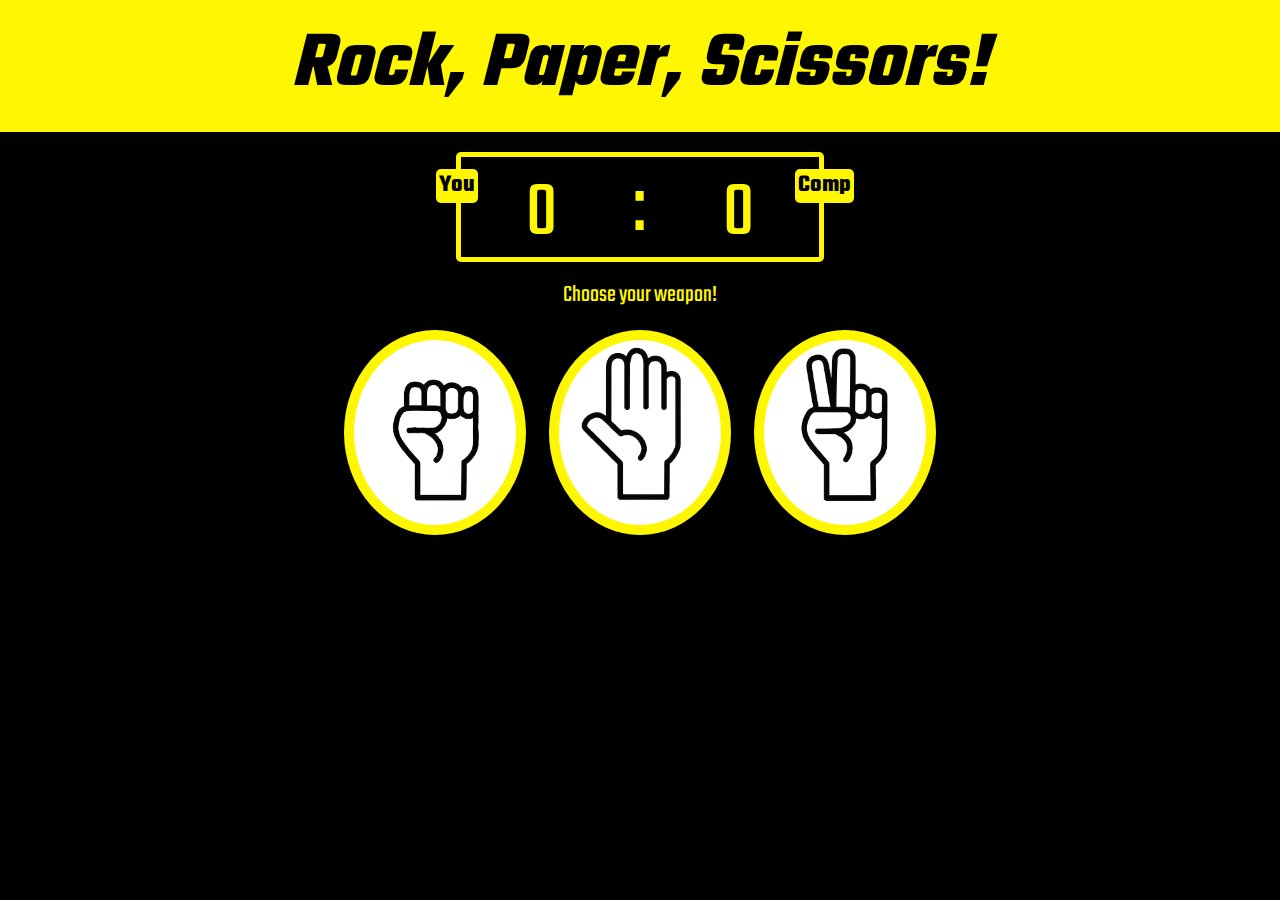
<file: index.html>
<!DOCTYPE html>
<html lang="en">

<head>
    <meta charset="UTF-8">
    <meta name="viewport" content="width=device-width, initial-scale=1.0">
    <meta http-equiv="X-UA-Compatible" content="ie=edge">
    <title>Rock Paper Scissors</title>
    <link rel="stylesheet" href="normalize.css">
    <link rel="preconnect" href="https://fonts.gstatic.com">
    <link rel="preconnect" href="https://fonts.gstatic.com">
<link href="https://fonts.googleapis.com/css2?family=Teko:wght@300;400;500;600;700&display=swap" rel="stylesheet">
    <link rel="stylesheet" href="style.css">
</head>

<body>
    <header>
        <h1>Rock, Paper, Scissors!</h1>
    </header>

    <main id='game-container'>

        <div id='scoreboard'>
            <div id='user-label' class='label'>You</div>
            <div id='computer-label' class='label'>Comp</div>
                <br>
            <span class='score' id='player-score'>0</span>
                <p>:</p>
            <span class='score' id='computer-score'>0</span>
        </div>

        <div id='result'>
            Choose your weapon!
        </div>

        <div id='btn-container'>
            <button type='button' id='rock'>
                <img src='images/rock.png' width="150px" alt='rock'>
            </button>
            <button type='button' id='paper'>
                <img src='images/paper.png' width="150px" alt='paper'>
            </button>
            <button type='button' id='scissors'>
                <img src='images/scissors.png' width="150px" alt='scissors'>
            </button>   
        </div>

    </main>
</body>

<script src="app.js" charset="utf-8"></script>
</html>
</file>
<file: style.css>
:root {
    /* sets 1rem to 10px, allowing for easy, accessible rem sizing  */
    font-size: 62.5%;
}

* {
    font-family: 'Teko', sans-serif;
    text-align: center;
    font-size: 2.4rem;
}

header {
    background-color: #FFF701;
    color: black;
}

h1 {
    font-style: italic;
    font-size: 8rem;
    padding: 2rem;
    margin: auto;
    text-align: center;
}

body {
    background-color: black;
    color: #FFF701;
}

#scoreboard {
    border: 5px solid #FFF701;
    margin: 20px auto;
    width: 28%;
    height: 100px;
    border-radius: 5px;
    font-size: 5rem;
    position: relative;
}

p {
    display: inline-block;
    font-size: 8rem;
    position: relative;
    bottom: 130px;
}

.label {
    display: inline-block;
    font-weight: 700;
    background-color: #FFF701;
    color: black;
    margin: 0;
    padding: 3px;
    border-radius: 5px;
    top: 0.8em;
    position: absolute;
    top: 12px;
}

#user-label {
    left: -25px;  
}

#computer-label {
    right: -35px;
}

.score {
    font-size: 8rem;
    display: inline-block;
    position: absolute;
    top: 12px;
    margin: 0 20px 200px 20px;
}

#player-score {
    left: 45px;
}

#computer-score {
    right: 45px;
}

.result {
    font-size: 5rem;
}

button {
    border: 10px solid #FFF701;
    border-radius: 50%;
    margin: 20px 10px 0 10px;
    outline: none;
    overflow: hidden;
    background: white;
    justify-content: center;
    padding-bottom: 10px;
}

button:hover {
    cursor: pointer;
    transform: scale(1.1);
    box-shadow: 0 0 10px #FFF701;
}

.loss {
    border-color: #EF233C;
    box-shadow: 0 0 10px 10px #EF233C;
}

.win {
    border-color: #3F7D20;
    box-shadow: 0 0 10px #3F7D20;
}
</file>
